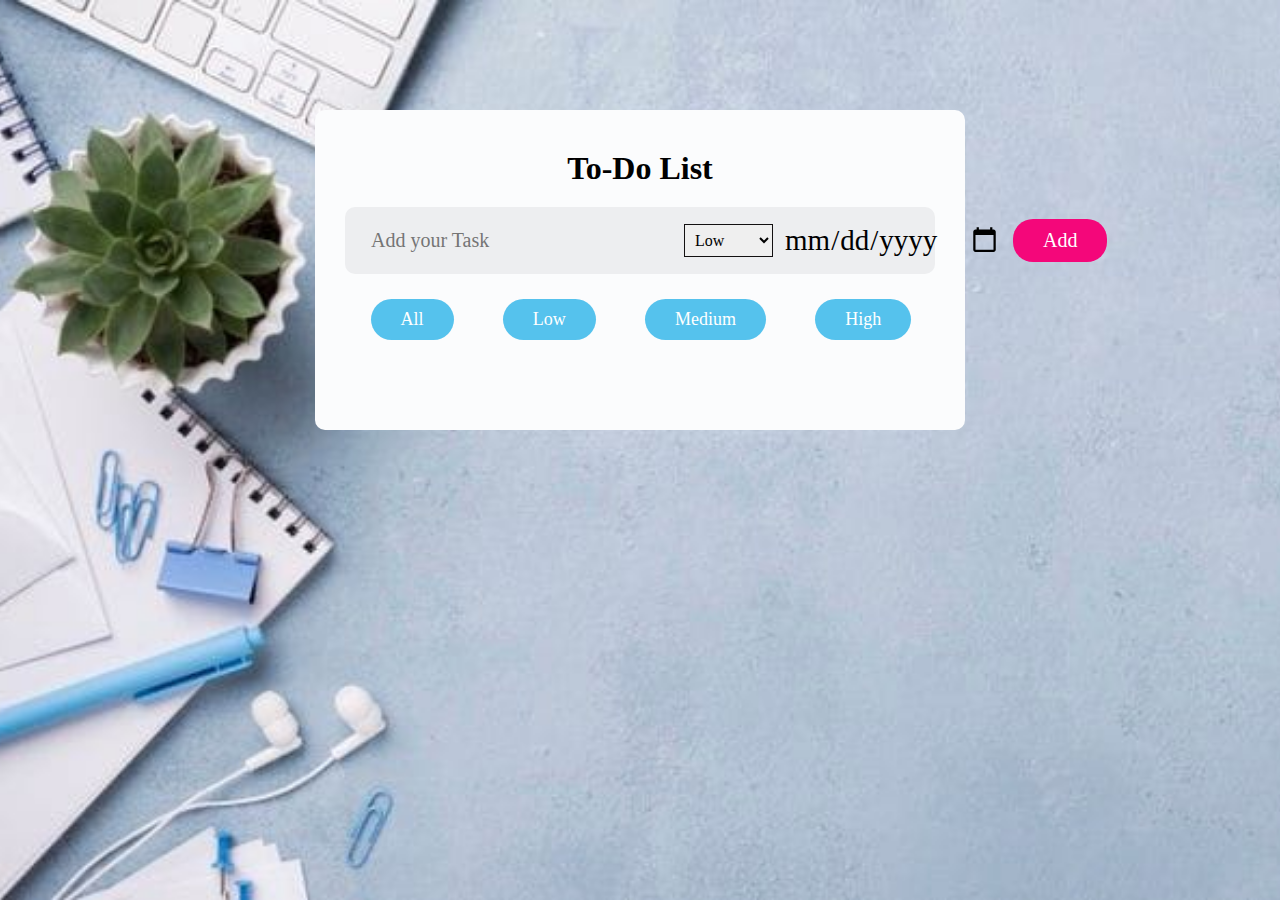
<file: Task2-To-Do_List/index.html>
<!DOCTYPE html>
<html lang="en">
<head>
    <meta charset="UTF-8">
    <meta name="viewport" content="width=device-width, initial-scale=1.0">
    <title>TO-DO LIST</title>
    <link rel="stylesheet" href="Styles.css">
</head>
<body>
    <div class="container">
        <div class="todo-app">
            <h1>To-Do List</h1>
            <div class="row">
                <input type="text" id="input-box" placeholder="Add your Task">
                <select id="priority-select">
                    <option value="low">Low</option>
                    <option value="medium">Medium</option>
                    <option value="high">High</option>
                </select>
                <input type="date" id="due-date">
                <button onclick="addTask()">Add</button>
            </div>
            <div class="filter-buttons">
                <button onclick="filterTasks('all')">All</button>
                <button onclick="filterTasks('low')">Low</button>
                <button onclick="filterTasks('medium')">Medium</button>
                <button onclick="filterTasks('high')">High</button>
            </div>
            <ul id="list-container">
                <!-- Tasks will be added here -->
            </ul>
        </div>


    </div>
    <script src="script.js"></script>
</body>
</html>
</file>
<file: Task2-To-Do_List/Styles.css>
* {
    margin: 0;
    padding: 0;
    font-family: 'Poppins', 'sans-serif';
    box-sizing: border-box;
}

.container {
    width: 100%;
    min-height: 100vh;
    background-image: url('bg.jpg');
    background-attachment: fixed;
    background-size: cover;
    background-repeat: no-repeat;
    background-position: center;
    padding: 10px;
}

.todo-app {
    width: 100%;
    max-width: 650px;
    background: rgb(251, 252, 253);
    margin: 100px auto 20px;
    padding: 40px 30px 70px;
    border-radius: 10px;
}

.todo-app h1 {
    color: #000000;
    display: flex;
    align-items: center;
    justify-content: center;
    margin-bottom: 20px;
}

.row {
    display: flex;
    align-items: center;
    justify-content: space-between;
    background: #edeef0;
    border-radius: 10px;
    padding: 6px;
    margin-bottom: 25px;
}

input[type="text"] {
    flex: 2;
    border: none;
    outline: none;
    font-size: 20px;
    background: transparent;
    padding: 8px;
    margin-left: 12px;
}

input[type="date"] {
    flex: 2;
    border: none;
    outline: none;
    font-size: 29px;
    background: transparent;
    padding: 10px;
    margin-left: 1px;
}
select {
    flex: 2;
    padding: 6px;
    font-size: 16px;
    border: 1px solid #131112;
    margin-left: 60px;
}

button {
    border: none;
    outline: none;
    padding: 10px 30px;
    background: #f4077a;
    color: #fff;
    font-size: 20px;
    cursor: pointer;
    border-radius: 20px;
    margin-left: 2px;
}

.filter-buttons {
    display: flex;
    justify-content: space-around;
    margin-bottom: 20px;
}

.filter-buttons button {
    padding: 10px 30px;
    border: none;
    outline: none;
    background: rgb(85, 194, 237);
    font-size: 18px;
    cursor: pointer;
    border-radius: 50px;
}

.filter-buttons button:hover {
    background: hsl(34, 81%, 53%);
}

ul li {
    list-style: none;
    font-size: 20px;
    padding: 12px 8px 12px 50px;
    user-select: none;
    cursor: pointer;
    position: relative;
    display: flex;
    align-items: center;
    background: #fff;
    margin-bottom: 10px;
    border-radius: 10px;
    box-shadow: 0 2px 5px rgba(0, 0, 0, 0.1);
}

ul li .task-content {
    flex: 1;
}

ul li .due-date {
    font-size: 18px;
    color: #555;
    margin-right: 50px;
}

ul li::before {
    content: '';
    position: absolute;
    height: 30px;
    width: 30px;
    border-radius: 50%;
    background-image: url("unchecked.png");
    background-size: cover;
    background-position: center;
    left: 8px;
}

ul li.low {
    background-color: #b2eabf;
    color: rgb(10, 103, 32);
}

ul li.medium {
    background-color: #f2dfa2;
    color: hwb(45 2% 63%);
}

ul li.high {
    background-color: #f7ced0;
    color: #721c24;
}

ul li.checked {
    text-decoration: line-through;
}

ul li.checked::before {
    background-image: url("check.webp");
}

ul li span.delete-button {
    position: absolute;
    right: 10px;
    top: 50%;
    width: 30px;
    height: 30px;
    font-size: 30px;
    color: hwb(0 0% 100%);
    line-height: 40px;
    text-align: center;
    border-radius: 50%;
    cursor: pointer;
    transform: translateY(-50%);
    display: flex;
    align-items: center;
    justify-content: center;
}

ul li span.delete-button:hover {
    background: hwb(0 9% 81% / 0.275);
}

@media (max-width: 768px) {
    .todo-app {
        padding: 20px 15px;
    }

    .todo-app h1 {
        font-size: 1.5rem;
    }

    button, .filter-buttons button {
        padding: 8px 20px;
        font-size: 0.875rem;
    }

    ul li {
        font-size: 1rem;
        padding: 10px 8px 10px 40px;
    }

    ul li .due-date {
        font-size: 0.875rem;
    }

    input[type="text"], input[type="date"], select {
        font-size: 1rem;
        padding: 6px;
    }
}

@media (max-width: 480px) {
    .todo-app {
        margin: 10px;
        padding: 20px 15px;
    }

    .todo-app h1 {
        font-size: 1.5rem;
    }

    .row {
        flex-wrap: wrap;
    }

    input[type="text"], input[type="date"], select {
        font-size: 1rem;
        margin: 6px 0;
        padding: 6px;
    }

    button {
        padding: 8px 20px;
        font-size: 0.875rem;
        margin-left: 0;
        margin-top: 10px;
    }

    .filter-buttons {
        flex-direction: row;
        justify-content: space-between;
        margin-bottom: 20px;
    }

    .filter-buttons button {
        padding: 8px 15px;
        font-size: 0.875rem;
    }

    ul li {
        font-size: 1rem;
        padding: 10px 8px 10px 40px;
    }

    ul li .due-date {
        font-size: 0.875rem;
    }

    ul li span.delete-button {
        font-size: 1rem;
        width: 25px;
        height: 25px;
    }
}
</file>
